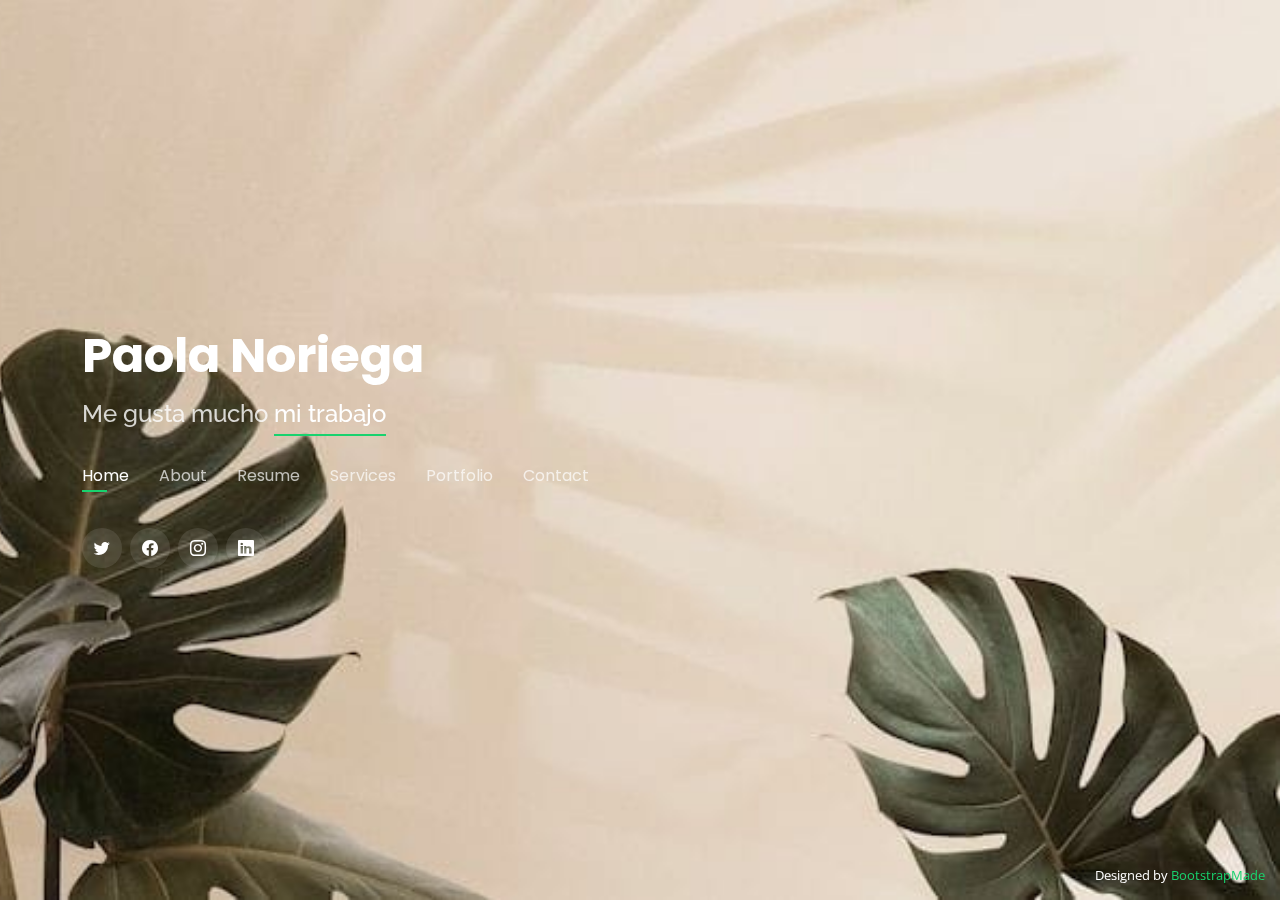
<file: index.html>
<!DOCTYPE html>
<html lang="en">

<head>
  <meta charset="utf-8">
  <meta content="width=device-width, initial-scale=1.0" name="viewport">

  <title>Personal Bootstrap Template</title>
  <meta content="" name="description">
  <meta content="" name="keywords">

  <!-- Favicons -->
  <link href="assets/img/favicon.png" rel="icon">
  <link href="assets/img/apple-touch-icon.png" rel="apple-touch-icon">

  <!-- Google Fonts -->
  <link href="https://fonts.googleapis.com/css?family=Open+Sans:300,300i,400,400i,600,600i,700,700i|Raleway:300,300i,400,400i,500,500i,600,600i,700,700i|Poppins:300,300i,400,400i,500,500i,600,600i,700,700i" rel="stylesheet">

  <!-- Vendor CSS Files -->
  <link href="assets/vendor/bootstrap/css/bootstrap.min.css" rel="stylesheet">
  <link href="assets/vendor/bootstrap-icons/bootstrap-icons.css" rel="stylesheet">
  <link href="assets/vendor/boxicons/css/boxicons.min.css" rel="stylesheet">
  <link href="assets/vendor/glightbox/css/glightbox.min.css" rel="stylesheet">
  <link href="assets/vendor/remixicon/remixicon.css" rel="stylesheet">
  <link href="assets/vendor/swiper/swiper-bundle.min.css" rel="stylesheet">

  <!-- Template Main CSS File -->
  <link href="assets/css/style.css" rel="stylesheet">

  <!-- =======================================================
  * Template Name: Personal
  * Updated: Sep 18 2023 with Bootstrap v5.3.2
  * Template URL: https://bootstrapmade.com/personal-free-resume-bootstrap-template/
  * Author: BootstrapMade.com
  * License: https://bootstrapmade.com/license/
  ======================================================== -->
</head>

<body>

  <!-- ======= Header ======= -->
  <header id="header">
    <div class="container">

      <h1><a href="index.html">Paola Noriega</a></h1>
      <!-- Uncomment below if you prefer to use an image logo -->
      <!-- <a href="index.html" class="mr-auto"><img src="assets/img/logo.png" alt="" class="img-fluid"></a> -->
      <h2> Me gusta mucho <span>mi trabajo</span></h2>

      <nav id="navbar" class="navbar">
        <ul>
          <li><a class="nav-link active" href="#header">Home</a></li>
          <li><a class="nav-link" href="#about">About</a></li>
          <li><a class="nav-link" href="#resume">Resume</a></li>
          <li><a class="nav-link" href="#services">Services</a></li>
          <li><a class="nav-link" href="#portfolio">Portfolio</a></li>
          <li><a class="nav-link" href="#contact">Contact</a></li>
        </ul>
        <i class="bi bi-list mobile-nav-toggle"></i>
      </nav><!-- .navbar -->

      <div class="social-links">
        <a href="#" class="twitter"><i class="bi bi-twitter"></i></a>
        <a href="#" class="facebook"><i class="bi bi-facebook"></i></a>
        <a href="#" class="instagram"><i class="bi bi-instagram"></i></a>
        <a href="#" class="linkedin"><i class="bi bi-linkedin"></i></a>
      </div>

    </div>
  </header><!-- End Header -->

  <!-- ======= About Section ======= -->
  <section id="about" class="about">

    <!-- ======= About Me ======= -->
    <div class="about-me container">

      <div class="section-title">
        <h2>About</h2>
        <p>Mi Biografia</p>
      </div>

      <div class="row">
        <div class="col-lg-4" data-aos="fade-right">
          <img src="assets/img/yopaola.jpeg" class="img-fluid" alt="">
        </div>
        <div class="col-lg-8 pt-4 pt-lg-0 content" data-aos="fade-left">
          
          <p class="fst-italic">
            
          </p>
          <div class="row">
            <div class="col-lg-6">
              <ul>
                <li><i class="bi bi-chevron-right"></i> <strong>Fecha de Nacimiento:</strong> <span>23 Mayo 2006</span></li>
                <li><i class="bi bi-chevron-right"></i> <strong>Instagram:</strong> <span>paoo_noriega</span></li>
                <li><i class="bi bi-chevron-right"></i> <strong>Telefono:</strong> <span>3564 362035</span></li>
                <li><i class="bi bi-chevron-right"></i> <strong>Ciudad:</strong> <span> San Francisco - Cordoba</span></li>
              </ul>
            </div>
            <div class="col-lg-6">
              <ul>
                <li><i class="bi bi-chevron-right"></i> <strong>Edad</strong> <span>17</span></li>
                <li><i class="bi bi-chevron-right"></i> <strong>Nivel:</strong> <span>Medio</span></li>
                <li><i class="bi bi-chevron-right"></i> <strong>Email:</strong> <span>pbnoriega@escuelasproa.edu.ar</span></li>
                <li><i class="bi bi-chevron-right"></i> <strong>Estado:</strong> <span>Independiente</span></li>
              </ul>
            </div>
          </div>
          <p>
            Me apasiona mi trabajo, ya que disfruto proponer ideas, diseñar y ver los resultados, me alegra mucho que mis clientes se sientan satisfechos.
          </p>
        </div>
      </div>

    </div><!-- End About Me -->

    <!-- ======= Counts ======= -->
    <div class="counts container">

      <div class="row">

        <div class="col-lg-3 col-md-6">
          <div class="count-box">
            <i class="bi bi-emoji-smile"></i>
            <span data-purecounter-start="0" data-purecounter-end="232" data-purecounter-duration="1" class="purecounter"></span>
            <p>Happy Clients</p>
          </div>
        </div>

        <div class="col-lg-3 col-md-6 mt-5 mt-md-0">
          <div class="count-box">
            <i class="bi bi-journal-richtext"></i>
            <span data-purecounter-start="0" data-purecounter-end="521" data-purecounter-duration="1" class="purecounter"></span>
            <p>Projects</p>
          </div>
        </div>

        <div class="col-lg-3 col-md-6 mt-5 mt-lg-0">
          <div class="count-box">
            <i class="bi bi-headset"></i>
            <span data-purecounter-start="0" data-purecounter-end="1463" data-purecounter-duration="1" class="purecounter"></span>
            <p>Hours Of Support</p>
          </div>
        </div>

        <div class="col-lg-3 col-md-6 mt-5 mt-lg-0">
          <div class="count-box">
            <i class="bi bi-award"></i>
            <span data-purecounter-start="0" data-purecounter-end="24" data-purecounter-duration="1" class="purecounter"></span>
            <p>Awards</p>
          </div>
        </div>

      </div>

    </div><!-- End Counts -->

    <!-- ======= Skills  ======= -->
    <div class="skills container">

      <div class="section-title">
        <h2>Skills</h2>
      </div>

      <div class="row skills-content">

        <div class="col-lg-6">

          <div class="progress">
            <span class="skill">HTML <i class="val">100%</i></span>
            <div class="progress-bar-wrap">
              <div class="progress-bar" role="progressbar" aria-valuenow="100" aria-valuemin="0" aria-valuemax="100"></div>
            </div>
          </div>

          <div class="progress">
            <span class="skill">CSS <i class="val">90%</i></span>
            <div class="progress-bar-wrap">
              <div class="progress-bar" role="progressbar" aria-valuenow="90" aria-valuemin="0" aria-valuemax="100"></div>
            </div>
          </div>

          <div class="progress">
            <span class="skill">JavaScript <i class="val">75%</i></span>
            <div class="progress-bar-wrap">
              <div class="progress-bar" role="progressbar" aria-valuenow="75" aria-valuemin="0" aria-valuemax="100"></div>
            </div>
          </div>

        </div>

        <div class="col-lg-6">

          <div class="progress">
            <span class="skill">PHP <i class="val">80%</i></span>
            <div class="progress-bar-wrap">
              <div class="progress-bar" role="progressbar" aria-valuenow="80" aria-valuemin="0" aria-valuemax="100"></div>
            </div>
          </div>

          <div class="progress">
            <span class="skill">WordPress/CMS <i class="val">90%</i></span>
            <div class="progress-bar-wrap">
              <div class="progress-bar" role="progressbar" aria-valuenow="90" aria-valuemin="0" aria-valuemax="100"></div>
            </div>
          </div>

          <div class="progress">
            <span class="skill">Photoshop <i class="val">55%</i></span>
            <div class="progress-bar-wrap">
              <div class="progress-bar" role="progressbar" aria-valuenow="55" aria-valuemin="0" aria-valuemax="100"></div>
            </div>
          </div>

        </div>

      </div>

    </div><!-- End Skills -->

    <!-- ======= Interests ======= -->
    <div class="interests container">

      <div class="section-title">
        <h2>Interests</h2>
      </div>

      <div class="row">
        <div class="col-lg-3 col-md-4">
          <div class="icon-box">
            <i class="ri-store-line" style="color: #ffbb2c;"></i>
            <h3>Lorem Ipsum</h3>
          </div>
        </div>
        <div class="col-lg-3 col-md-4 mt-4 mt-md-0">
          <div class="icon-box">
            <i class="ri-bar-chart-box-line" style="color: #5578ff;"></i>
            <h3>Dolor Sitema</h3>
          </div>
        </div>
        <div class="col-lg-3 col-md-4 mt-4 mt-md-0">
          <div class="icon-box">
            <i class="ri-calendar-todo-line" style="color: #e80368;"></i>
            <h3>Sed perspiciatis</h3>
          </div>
        </div>
        <div class="col-lg-3 col-md-4 mt-4 mt-lg-0">
          <div class="icon-box">
            <i class="ri-paint-brush-line" style="color: #e361ff;"></i>
            <h3>Magni Dolores</h3>
          </div>
        </div>
        <div class="col-lg-3 col-md-4 mt-4">
          <div class="icon-box">
            <i class="ri-database-2-line" style="color: #47aeff;"></i>
            <h3>Nemo Enim</h3>
          </div>
        </div>
        <div class="col-lg-3 col-md-4 mt-4">
          <div class="icon-box">
            <i class="ri-gradienter-line" style="color: #ffa76e;"></i>
            <h3>Eiusmod Tempor</h3>
          </div>
        </div>
        <div class="col-lg-3 col-md-4 mt-4">
          <div class="icon-box">
            <i class="ri-file-list-3-line" style="color: #11dbcf;"></i>
            <h3>Midela Teren</h3>
          </div>
        </div>
        <div class="col-lg-3 col-md-4 mt-4">
          <div class="icon-box">
            <i class="ri-price-tag-2-line" style="color: #4233ff;"></i>
            <h3>Pira Neve</h3>
          </div>
        </div>
        <div class="col-lg-3 col-md-4 mt-4">
          <div class="icon-box">
            <i class="ri-anchor-line" style="color: #b2904f;"></i>
            <h3>Dirada Pack</h3>
          </div>
        </div>
        <div class="col-lg-3 col-md-4 mt-4">
          <div class="icon-box">
            <i class="ri-disc-line" style="color: #b20969;"></i>
            <h3>Moton Ideal</h3>
          </div>
        </div>
        <div class="col-lg-3 col-md-4 mt-4">
          <div class="icon-box">
            <i class="ri-base-station-line" style="color: #ff5828;"></i>
            <h3>Verdo Park</h3>
          </div>
        </div>
        <div class="col-lg-3 col-md-4 mt-4">
          <div class="icon-box">
            <i class="ri-fingerprint-line" style="color: #29cc61;"></i>
            <h3>Flavor Nivelanda</h3>
          </div>
        </div>
      </div>

    </div><!-- End Interests -->

    <!-- ======= Testimonials ======= -->
    <div class="testimonials container">

      <div class="section-title">
        <h2>Testimonials</h2>
      </div>

      <div class="testimonials-slider swiper" data-aos="fade-up" data-aos-delay="100">
        <div class="swiper-wrapper">

          <div class="swiper-slide">
            <div class="testimonial-item">
              <p>
                <i class="bx bxs-quote-alt-left quote-icon-left"></i>
                Proin iaculis purus consequat sem cure digni ssim donec porttitora entum suscipit rhoncus. Accusantium quam, ultricies eget id, aliquam eget nibh et. Maecen aliquam, risus at semper.
                <i class="bx bxs-quote-alt-right quote-icon-right"></i>
              </p>
              <img src="assets/img/testimonials/testimonials-1.jpg" class="testimonial-img" alt="">
              <h3>Saul Goodman</h3>
              <h4>Ceo &amp; Founder</h4>
            </div>
          </div><!-- End testimonial item -->

          <div class="swiper-slide">
            <div class="testimonial-item">
              <p>
                <i class="bx bxs-quote-alt-left quote-icon-left"></i>
                Export tempor illum tamen malis malis eram quae irure esse labore quem cillum quid cillum eram malis quorum velit fore eram velit sunt aliqua noster fugiat irure amet legam anim culpa.
                <i class="bx bxs-quote-alt-right quote-icon-right"></i>
              </p>
              <img src="assets/img/testimonials/testimonials-2.jpg" class="testimonial-img" alt="">
              <h3>Sara Wilsson</h3>
              <h4>Designer</h4>
            </div>
          </div><!-- End testimonial item -->

          <div class="swiper-slide">
            <div class="testimonial-item">
              <p>
                <i class="bx bxs-quote-alt-left quote-icon-left"></i>
                Enim nisi quem export duis labore cillum quae magna enim sint quorum nulla quem veniam duis minim tempor labore quem eram duis noster aute amet eram fore quis sint minim.
                <i class="bx bxs-quote-alt-right quote-icon-right"></i>
              </p>
              <img src="assets/img/testimonials/testimonials-3.jpg" class="testimonial-img" alt="">
              <h3>Jena Karlis</h3>
              <h4>Store Owner</h4>
            </div>
          </div><!-- End testimonial item -->

          <div class="swiper-slide">
            <div class="testimonial-item">
              <p>
                <i class="bx bxs-quote-alt-left quote-icon-left"></i>
                Fugiat enim eram quae cillum dolore dolor amet nulla culpa multos export minim fugiat minim velit minim dolor enim duis veniam ipsum anim magna sunt elit fore quem dolore labore illum veniam.
                <i class="bx bxs-quote-alt-right quote-icon-right"></i>
              </p>
              <img src="assets/img/testimonials/testimonials-4.jpg" class="testimonial-img" alt="">
              <h3>Matt Brandon</h3>
              <h4>Freelancer</h4>
            </div>
          </div><!-- End testimonial item -->

          <div class="swiper-slide">
            <div class="testimonial-item">
              <p>
                <i class="bx bxs-quote-alt-left quote-icon-left"></i>
                Quis quorum aliqua sint quem legam fore sunt eram irure aliqua veniam tempor noster veniam enim culpa labore duis sunt culpa nulla illum cillum fugiat legam esse veniam culpa fore nisi cillum quid.
                <i class="bx bxs-quote-alt-right quote-icon-right"></i>
              </p>
              <img src="assets/img/testimonials/testimonials-5.jpg" class="testimonial-img" alt="">
              <h3>John Larson</h3>
              <h4>Entrepreneur</h4>
            </div>
          </div><!-- End testimonial item -->

        </div>
        <div class="swiper-pagination"></div>
      </div>

      <div class="owl-carousel testimonials-carousel">

      </div>

    </div><!-- End Testimonials  -->

  </section><!-- End About Section -->

  
  <!-- ======= Resume Section ======= -->
  <section id="resume" class="resume">
    <div class="container">

      <div class="section-title">
        <h2>Resume</h2>
        <p>Mi Resumen</p>
      </div>

      <div class="row">
        <div class="col-lg-6">
          <h3 class="resume-title"></h3>
          <div class="resume-item pb-0">
            <p><em>Mi carrera empieza cuando me empiezo a interesar y gustar mucho el mundo del diseño y como ambientan los espacios para que se vuelvan lugares en donde encontras paz, tranquilidad, entre otras cosas mas. Porque para mi no hay sensacion mas linda que estar en un espacio comodo.</em></p>
            
          </div>

          <h3 class="resume-title">Educación</h3>
          <div class="resume-item">
            <h5>2015 - 2019</h5>
            <p><em>Universidad de Belgrano Buenos Aires-Argentina</em></p>
            <p>En esta universidad realize mucho trabajo social profecional que me brindo experiencia laboral antes de graduarme. </p>
          </div>
          <div class="resume-item">
            <h5>2020 - 2022</h5>
            <p>durante dos años trabaje con una empresa y me iba bien pero decidi empezar a trabajar por mi cuenta.</p>
          </div>
        </div>
        <div class="col-lg-6">
          <h3 class="resume-title">Experiencia Profeiconal </h3>
          <div class="resume-item">
            <h5>2022 - Presente</h5>
            <p><em>San Francisco - Cordoba</em></p>
            <p>
            <ul>
              <li>Comencé a trabajar con personas que me conocian de la empresa en la que trabaje, me fui haciendo conocida y esto me llevo a tener mas trabajo. </li>
              <li>Solicité una pagina web donde yo pueda mostrar mis trabajos, los clientes me conozcan y demás.</li>
              <li>Actualmente sigo adquiriendo trabajo por la pagina y tambien hice mi propio estudio donde pueda trabajar mas comoda.</li>
              
            </ul>
            </p>
          </div>
          
    </div>
  </section><!-- End Resume Section -->
  

  <!-- ======= Services Section ======= -->
  <section id="services" class="services">
    <div class="container">

      <div class="section-title">
        <h2>Services</h2>
        <p>Mis Servicios</p>
      </div>

      <div class="row">
        <div class="col-lg-4 col-md-6 d-flex align-items-stretch">
          <div class="icon-box">
            <div class="icon"><i class="bx bxl-dribbble"></i></div>
            <h4><a href="">Excelente atención</a></h4>
          </div>
        </div>

        <div class="col-lg-4 col-md-6 d-flex align-items-stretch mt-4 mt-md-0">
          <div class="icon-box">
            <div class="icon"><i class="bx bx-file"></i></div>
            <h4><a href="">Diseño para todos los sectores</a></h4>
          </div>
        </div>

        <div class="col-lg-4 col-md-6 d-flex align-items-stretch mt-4 mt-lg-0">
          <div class="icon-box">
            <div class="icon"><i class="bx bx-tachometer"></i></div>
            <h4><a href="">Recibimos efectivo, dolares, tarjetas de cradito y debito</a></h4>

          </div>
        </div>

        <div class="col-lg-4 col-md-6 d-flex align-items-stretch mt-4">
          <div class="icon-box">
            <div class="icon"><i class="bx bx-world"></i></div>
            <h4><a href="">Descuentos imperdibles</a></h4>
          </div>
        </div>

        <div class="col-lg-4 col-md-6 d-flex align-items-stretch mt-4">
          <div class="icon-box">
            <div class="icon"><i class="bx bx-slideshow"></i></div>
            <h4><a href="">Resultados impecables</a></h4>
          </div>
        </div>

        <div class="col-lg-4 col-md-6 d-flex align-items-stretch mt-4">
          <div class="icon-box">
            <div class="icon"><i class="bx bx-arch"></i></div>
            <h4><a href="">Servivio técnico personal</a></h4>
          </div>
        </div>

      </div>

    </div>
  </section><!-- End Services Section -->

  <!-- ======= Portfolio Section ======= -->
  <section id="portfolio" class="portfolio">
    <div class="container">

      <div class="section-title">
        <h2>Portfolio</h2>
        <p>My Works</p>
      </div>

      <div class="row portfolio-container">

        <div class="col-lg-4 col-md-6 portfolio-item filter-app">
          <div class="portfolio-wrap">
            <img src="assets/img/img1.jpeg" class="img-fluid" alt="">
            <div class="portfolio-info">
              <h4>App 1</h4>
              <p>App</p>
              <div class="portfolio-links">
                <a href="assets/img/portfolio/portfolio-1.jpg" data-gallery="portfolioGallery" class="portfolio-lightbox" title="App 1"><i class="bx bx-plus"></i></a>
                <a href="portfolio-details.html" data-gallery="portfolioDetailsGallery" data-glightbox="type: external" class="portfolio-details-lightbox" title="Portfolio Details"><i class="bx bx-link"></i></a>
              </div>
            </div>
          </div>
        </div>

        <div class="col-lg-4 col-md-6 portfolio-item filter-web">
          <div class="portfolio-wrap">
            <img src="assets/img/img2.jpeg" class="img-fluid" alt="">
            <div class="portfolio-info">
              <h4>Web 3</h4>
              <p>Web</p>
              <div class="portfolio-links">
                <a href="assets/img/portfolio/portfolio-2.jpg" data-gallery="portfolioGallery" class="portfolio-lightbox" title="Web 3"><i class="bx bx-plus"></i></a>
                <a href="portfolio-details.html" data-gallery="portfolioDetailsGallery" data-glightbox="type: external" class="portfolio-details-lightbox" title="Portfolio Details"><i class="bx bx-link"></i></a>
              </div>
            </div>
          </div>
        </div>

        <div class="col-lg-4 col-md-6 portfolio-item filter-app">
          <div class="portfolio-wrap">
            <img src="assets/img/img3.jpeg" class="img-fluid" alt="">
            <div class="portfolio-info">
              <h4>App 2</h4>
              <p>App</p>
              <div class="portfolio-links">
                <a href="assets/img/portfolio/portfolio-3.jpg" data-gallery="portfolioGallery" class="portfolio-lightbox" title="App 2"><i class="bx bx-plus"></i></a>
                <a href="portfolio-details.html" data-gallery="portfolioDetailsGallery" data-glightbox="type: external" class="portfolio-details-lightbox" title="Portfolio Details"><i class="bx bx-link"></i></a>
              </div>
            </div>
          </div>
        </div>

        <div class="col-lg-4 col-md-6 portfolio-item filter-card">
          <div class="portfolio-wrap">
            <img src="assets/img/img4.jpeg" class="img-fluid" alt="">
            <div class="portfolio-info">
              <h4>Card 2</h4>
              <p>Card</p>
              <div class="portfolio-links">
                <a href="assets/img/portfolio/portfolio-4.jpg" data-gallery="portfolioGallery" class="portfolio-lightbox" title="Card 2"><i class="bx bx-plus"></i></a>
                <a href="portfolio-details.html" data-gallery="portfolioDetailsGallery" data-glightbox="type: external" class="portfolio-details-lightbox" title="Portfolio Details"><i class="bx bx-link"></i></a>
              </div>
            </div>
          </div>
        </div>

        <div class="col-lg-4 col-md-6 portfolio-item filter-web">
          <div class="portfolio-wrap">
            <img src="assets/img/img5.jpeg" class="img-fluid" alt="">
            <div class="portfolio-info">
              <h4>Web 2</h4>
              <p>Web</p>
              <div class="portfolio-links">
                <a href="assets/img/portfolio/portfolio-5.jpg" data-gallery="portfolioGallery" class="portfolio-lightbox" title="Web 2"><i class="bx bx-plus"></i></a>
                <a href="portfolio-details.html" data-gallery="portfolioDetailsGallery" data-glightbox="type: external" class="portfolio-details-lightbox" title="Portfolio Details"><i class="bx bx-link"></i></a>
              </div>
            </div>
          </div>
        </div>

        <div class="col-lg-4 col-md-6 portfolio-item filter-app">
          <div class="portfolio-wrap">
            <img src="assets/img/img6.jpeg" class="img-fluid" alt="">
            <div class="portfolio-info">
              <h4>App 3</h4>
              <p>App</p>
              <div class="portfolio-links">
                <a href="assets/img/portfolio/portfolio-6.jpg" data-gallery="portfolioGallery" class="portfolio-lightbox" title="App 3"><i class="bx bx-plus"></i></a>
                <a href="portfolio-details.html" data-gallery="portfolioDetailsGallery" data-glightbox="type: external" class="portfolio-details-lightbox" title="Portfolio Details"><i class="bx bx-link"></i></a>
              </div>
            </div>
          </div>
        </div>

      </div>

    </div>
  </section><!-- End Portfolio Section -->

  <!-- ======= Contact Section ======= -->
  <section id="contact" class="contact">
    <div class="container">

      <div class="section-title">
        <h2>Contacto</h2>
        <p>Contactame</p>
      </div>

      <div class="row mt-2">

        <div class="col-md-6 d-flex align-items-stretch">
          <div class="info-box">
            <i class="bx bx-map"></i>
            <h3>Sucursal</h3>
            <p>Costa Rica 638</p>
          </div>
        </div>

        <div class="col-md-6 mt-4 mt-md-0 d-flex align-items-stretch">
          <div class="info-box">
            <i class="bx bx-share-alt"></i>
            <h3>Redes Sociales</h3>
            <div class="social-links"> 
              <a href="https://www.instagram.com/paoo_noriega" class="instagram"><i class="bi bi-instagram"></i></a>
            </div>
          </div>
        </div>

        <div class="col-md-6 mt-4 d-flex align-items-stretch">
          <div class="info-box">
            <i class="bx bx-envelope"></i>
            <h3>Email</h3>
            <p>pbnoriega@escuelasproa.edu.ar</p>
          </div>
        </div>
        <div class="col-md-6 mt-4 d-flex align-items-stretch">
          <div class="info-box">
            <i class="bx bx-phone-call"></i>
            <h3>Telefono</h3>
            <p>3564 362035</p>
          </div>
        </div>
      </div>

      <form action="forms/contact.php" method="post" role="form" class="php-email-form mt-4">
        <div class="row">
          <div class="col-md-6 form-group">
            <input type="text" name="name" class="form-control" id="name" placeholder="Your Name" required>
          </div>
          <div class="col-md-6 form-group mt-3 mt-md-0">
            <input type="email" class="form-control" name="email" id="email" placeholder="Your Email" required>
          </div>
        </div>
        <div class="form-group mt-3">
          <input type="text" class="form-control" name="subject" id="subject" placeholder="Subject" required>
        </div>
        <div class="form-group mt-3">
          <textarea class="form-control" name="message" rows="5" placeholder="Message" required></textarea>
        </div>
        <div class="my-3">
          <div class="loading">Loading</div>
          <div class="error-message"></div>
          <div class="sent-message">Your message has been sent. Thank you!</div>
        </div>
        <div class="text-center"><button type="submit">Send Message</button></div>
      </form>

    </div>
  </section><!-- End Contact Section -->

  <div class="credits">
    <!-- All the links in the footer should remain intact. -->
    <!-- You can delete the links only if you purchased the pro version. -->
    <!-- Licensing information: https://bootstrapmade.com/license/ -->
    <!-- Purchase the pro version with working PHP/AJAX contact form: https://bootstrapmade.com/personal-free-resume-bootstrap-template/ -->
    Designed by <a href="https://bootstrapmade.com/">BootstrapMade</a>
  </div>

  <!-- Vendor JS Files -->
  <script src="assets/vendor/purecounter/purecounter_vanilla.js"></script>
  <script src="assets/vendor/bootstrap/js/bootstrap.bundle.min.js"></script>
  <script src="assets/vendor/glightbox/js/glightbox.min.js"></script>
  <script src="assets/vendor/isotope-layout/isotope.pkgd.min.js"></script>
  <script src="assets/vendor/swiper/swiper-bundle.min.js"></script>
  <script src="assets/vendor/waypoints/noframework.waypoints.js"></script>
  <script src="assets/vendor/php-email-form/validate.js"></script>

  <!-- Template Main JS File -->
  <script src="assets/js/main.js"></script>

</body>

</html>
</file>
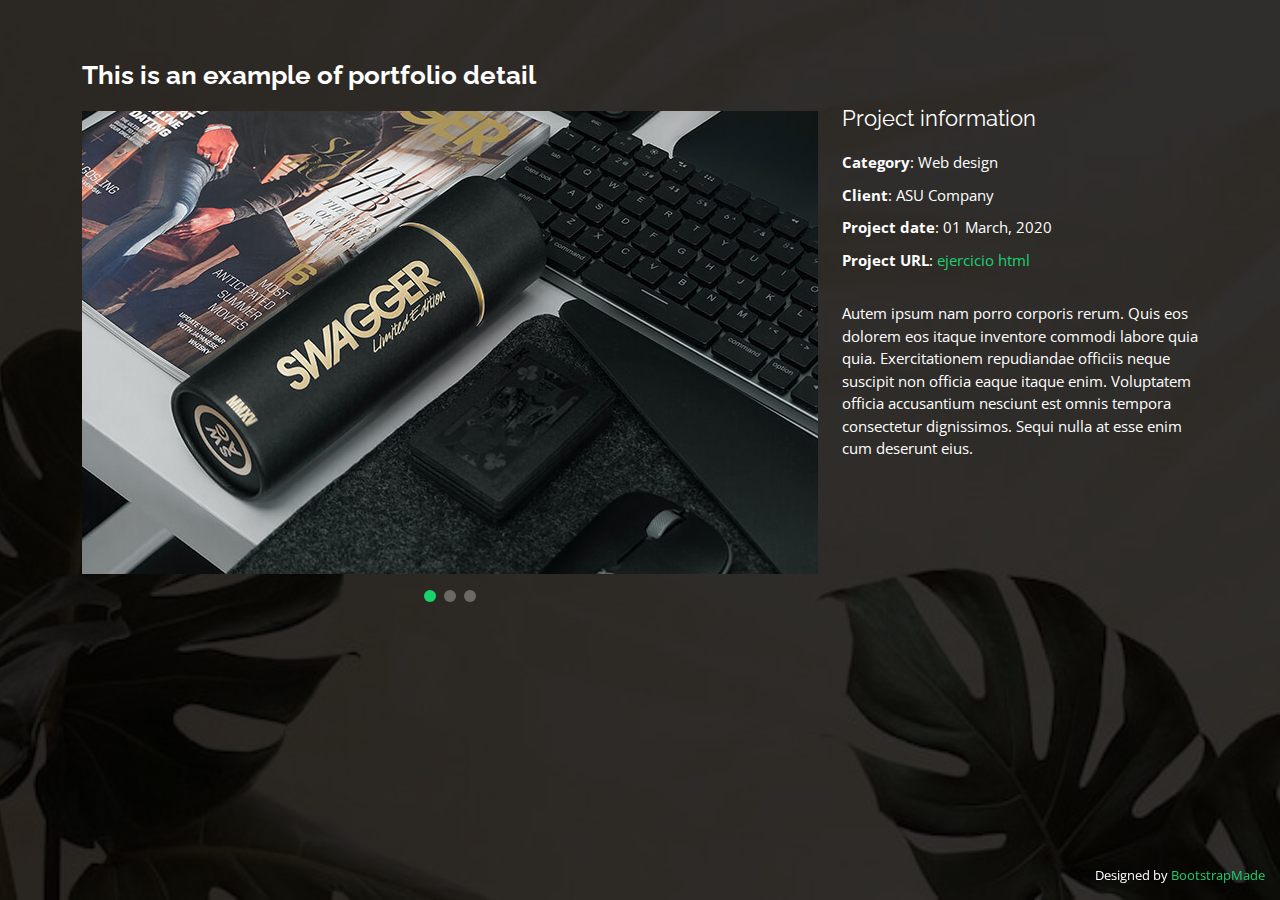
<file: portfolio-details.html>
<!DOCTYPE html>
<html lang="en">

<head>
  <meta charset="utf-8">
  <meta content="width=device-width, initial-scale=1.0" name="viewport">

  <title>Portfolio Details - Personal Bootstrap Template</title>
  <meta content="" name="description">
  <meta content="" name="keywords">

  <!-- Favicons -->
  <link href="assets/img/favicon.png" rel="icon">
  <link href="assets/img/apple-touch-icon.png" rel="apple-touch-icon">

  <!-- Google Fonts -->
  <link href="https://fonts.googleapis.com/css?family=Open+Sans:300,300i,400,400i,600,600i,700,700i|Raleway:300,300i,400,400i,500,500i,600,600i,700,700i|Poppins:300,300i,400,400i,500,500i,600,600i,700,700i" rel="stylesheet">

  <!-- Vendor CSS Files -->
  <link href="assets/vendor/bootstrap/css/bootstrap.min.css" rel="stylesheet">
  <link href="assets/vendor/bootstrap-icons/bootstrap-icons.css" rel="stylesheet">
  <link href="assets/vendor/boxicons/css/boxicons.min.css" rel="stylesheet">
  <link href="assets/vendor/glightbox/css/glightbox.min.css" rel="stylesheet">
  <link href="assets/vendor/remixicon/remixicon.css" rel="stylesheet">
  <link href="assets/vendor/swiper/swiper-bundle.min.css" rel="stylesheet">

  <!-- Template Main CSS File -->
  <link href="assets/css/style.css" rel="stylesheet">

  <!-- =======================================================
  * Template Name: Personal
  * Updated: Sep 18 2023 with Bootstrap v5.3.2
  * Template URL: https://bootstrapmade.com/personal-free-resume-bootstrap-template/
  * Author: BootstrapMade.com
  * License: https://bootstrapmade.com/license/
  ======================================================== -->
</head>

<body>

  <main id="main">

    <!-- ======= Portfolio Details ======= -->
    <div id="portfolio-details" class="portfolio-details">
      <div class="container">

        <div class="row">

          <div class="col-lg-8">
            <h2 class="portfolio-title">This is an example of portfolio detail</h2>

            <div class="portfolio-details-slider swiper">
              <div class="swiper-wrapper align-items-center">

                <div class="swiper-slide">
                  <img src="assets/img/portfolio/portfolio-details-1.jpg" alt="">
                </div>

                <div class="swiper-slide">
                  <img src="assets/img/portfolio/portfolio-details-2.jpg" alt="">
                </div>

                <div class="swiper-slide">
                  <img src="assets/img/portfolio/portfolio-details-3.jpg" alt="">
                </div>

              </div>
              <div class="swiper-pagination"></div>
            </div>

          </div>

          <div class="col-lg-4 portfolio-info">
            <h3>Project information</h3>
            <ul>
              <li><strong>Category</strong>: Web design</li>
              <li><strong>Client</strong>: ASU Company</li>
              <li><strong>Project date</strong>: 01 March, 2020</li>
              <li><strong>Project URL</strong>: <a href="index.html" target="_blanck">ejercicio html</a></li>
            </ul>

            <p>
              Autem ipsum nam porro corporis rerum. Quis eos dolorem eos itaque inventore commodi labore quia quia. Exercitationem repudiandae officiis neque suscipit non officia eaque itaque enim. Voluptatem officia accusantium nesciunt est omnis tempora consectetur dignissimos. Sequi nulla at esse enim cum deserunt eius.
            </p>
          </div>

        </div>

      </div>
    </div><!-- End Portfolio Details -->

  </main><!-- End #main -->

  <div class="credits">
    <!-- All the links in the footer should remain intact. -->
    <!-- You can delete the links only if you purchased the pro version. -->
    <!-- Licensing information: https://bootstrapmade.com/license/ -->
    <!-- Purchase the pro version with working PHP/AJAX contact form: https://bootstrapmade.com/personal-free-resume-bootstrap-template/ -->
    Designed by <a href="https://bootstrapmade.com/">BootstrapMade</a>
  </div>

  <!-- Vendor JS Files -->
  <script src="assets/vendor/purecounter/purecounter_vanilla.js"></script>
  <script src="assets/vendor/bootstrap/js/bootstrap.bundle.min.js"></script>
  <script src="assets/vendor/glightbox/js/glightbox.min.js"></script>
  <script src="assets/vendor/isotope-layout/isotope.pkgd.min.js"></script>
  <script src="assets/vendor/swiper/swiper-bundle.min.js"></script>
  <script src="assets/vendor/waypoints/noframework.waypoints.js"></script>
  <script src="assets/vendor/php-email-form/validate.js"></script>

  <!-- Template Main JS File -->
  <script src="assets/js/main.js"></script>

</body>

</html>
</file>
<file: assets/css/style.css>
/**
* Template Name: Personal
* Updated: Sep 18 2023 with Bootstrap v5.3.2
* Template URL: https://bootstrapmade.com/personal-free-resume-bootstrap-template/
* Author: BootstrapMade.com
* License: https://bootstrapmade.com/license/
*/

/*--------------------------------------------------------------
# General
--------------------------------------------------------------*/
body {
  font-family: "Open Sans", sans-serif;
  background-color: #040404;
  color: #fff;
  position: relative;
  background: transparent;
}

body::before {
  content: "";
  position: fixed;
  background: #040404 url("../img/fondo2.jpeg") top right no-repeat;
  background-size: cover;
  left: 0;
  right: 0;
  top: 0;
  height: 100vh;
  z-index: -1;
}

@media (min-width: 1024px) {
  body::before {
    background-attachment: fixed;
  }
}

a {
  color: #18d26e;
  text-decoration: none;
}

a:hover {
  color: #35e888;
  text-decoration: none;
}

h1,
h2,
h3,
h4,
h5,
h6 {
  font-family: "Raleway", sans-serif;
}

/*--------------------------------------------------------------
# Header
--------------------------------------------------------------*/
#header {
  transition: ease-in-out 0.3s;
  position: relative;
  height: 100vh;
  display: flex;
  align-items: center;
  z-index: 997;
  overflow-y: auto;
}

#header * {
  transition: ease-in-out 0.3s;
}

#header h1 {
  font-size: 48px;
  margin: 0;
  padding: 0;
  line-height: 1;
  font-weight: 700;
  font-family: "Poppins", sans-serif;
}

#header h1 a,
#header h1 a:hover {
  color: #fff;
  line-height: 1;
  display: inline-block;
}

#header h2 {
  font-size: 24px;
  margin-top: 20px;
  color: rgba(255, 255, 255, 0.8);
}

#header h2 span {
  color: #fff;
  border-bottom: 2px solid #18d26e;
  padding-bottom: 6px;
}

#header img {
  padding: 0;
  margin: 0;
}

#header .social-links {
  margin-top: 40px;
  display: flex;
}

#header .social-links a {
  font-size: 16px;
  display: flex;
  justify-content: center;
  align-items: center;
  background: rgba(255, 255, 255, 0.1);
  color: #fff;
  line-height: 1;
  margin-right: 8px;
  border-radius: 50%;
  width: 40px;
  height: 40px;
}

#header .social-links a:hover {
  background: #18d26e;
}

@media (max-width: 992px) {
  #header h1 {
    font-size: 36px;
  }

  #header h2 {
    font-size: 20px;
    line-height: 30px;
  }

  #header .social-links {
    margin-top: 15px;
  }

  #header .container {
    display: flex;
    flex-direction: column;
    align-items: center;
  }
}

/* Header Top */
#header.header-top {
  height: 80px;
  position: fixed;
  left: 0;
  top: 0;
  right: 0;
  background: rgba(0, 0, 0, 0.9);
}

#header.header-top .social-links,
#header.header-top h2 {
  display: none;
}

#header.header-top h1 {
  margin-right: auto;
  font-size: 36px;
}

#header.header-top img {
  max-height: 60px;
  margin-right: 20px !important;
}

#header.header-top .container {
  display: flex;
  align-items: center;
}

#header.header-top .navbar {
  margin: 0;
}

@media (max-width: 768px) {
  #header.header-top {
    height: 60px;
  }

  #header.header-top h1 {
    font-size: 26px;
  }
}

/*--------------------------------------------------------------
# Navigation Menu
--------------------------------------------------------------*/
/**
* Desktop Navigation 
*/
.navbar {
  padding: 0;
  margin-top: 35px;
}

.navbar ul {
  margin: 0;
  padding: 0;
  display: flex;
  list-style: none;
  align-items: center;
}

.navbar li {
  position: relative;
}

.navbar li+li {
  margin-left: 30px;
}

.navbar a,
.navbar a:focus {
  display: flex;
  align-items: center;
  justify-content: space-between;
  padding: 0;
  font-family: "Poppins", sans-serif;
  font-size: 16px;
  font-weight: 400;
  color: rgba(255, 255, 255, 0.7);
  white-space: nowrap;
  transition: 0.3s;
}

.navbar a i,
.navbar a:focus i {
  font-size: 12px;
  line-height: 0;
  margin-left: 5px;
}

.navbar a:before {
  content: "";
  position: absolute;
  width: 0;
  height: 2px;
  bottom: -4px;
  left: 0;
  background-color: #18d26e;
  visibility: hidden;
  width: 0px;
  transition: all 0.3s ease-in-out 0s;
}

.navbar a:hover:before,
.navbar li:hover>a:before,
.navbar .active:before {
  visibility: visible;
  width: 25px;
}

.navbar a:hover,
.navbar .active,
.navbar .active:focus,
.navbar li:hover>a {
  color: #fff;
}

/**
* Mobile Navigation 
*/
.mobile-nav-toggle {
  color: #fff;
  font-size: 28px;
  cursor: pointer;
  display: none;
  line-height: 0;
  transition: 0.5s;
  position: fixed;
  right: 15px;
  top: 15px;
}

@media (max-width: 991px) {
  .mobile-nav-toggle {
    display: block;
  }

  .navbar ul {
    display: none;
  }
}

.navbar-mobile {
  position: fixed;
  overflow: hidden;
  top: 0;
  right: 0;
  left: 0;
  bottom: 0;
  background: rgba(0, 0, 0, 0.9);
  transition: 0.3s;
  z-index: 999;
  margin-top: 0;
}

.navbar-mobile .mobile-nav-toggle {
  position: absolute;
  top: 15px;
  right: 15px;
}

.navbar-mobile ul {
  display: block;
  position: absolute;
  top: 55px;
  right: 15px;
  bottom: 45px;
  left: 15px;
  padding: 10px 0;
  overflow-y: auto;
  transition: 0.3s;
  border: 2px solid rgba(255, 255, 255, 0.2);
}

.navbar-mobile li {
  padding: 12px 20px;
}

.navbar-mobile li+li {
  margin: 0;
}

.navbar-mobile a,
.navbar-mobile a:focus {
  font-size: 16px;
  position: relative;
}

/*--------------------------------------------------------------
# Sections General
--------------------------------------------------------------*/
section {
  overflow: hidden;
  position: absolute;
  width: 100%;
  top: 140px;
  bottom: 100%;
  opacity: 0;
  transition: ease-in-out 0.4s;
  z-index: 2;
}

section.section-show {
  top: 100px;
  bottom: auto;
  opacity: 1;
  padding-bottom: 45px;
}

section .container {
  background: rgba(0, 0, 0, 0.9);
  padding: 30px;
}

@media (max-width: 768px) {
  section {
    top: 120px;
  }

  section.section-show {
    top: 80px;
  }
}

.section-title h2 {
  font-size: 14px;
  font-weight: 500;
  padding: 0;
  line-height: 1px;
  margin: 0 0 20px 0;
  letter-spacing: 2px;
  text-transform: uppercase;
  color: #aaaaaa;
  font-family: "Poppins", sans-serif;
}

.section-title h2::after {
  content: "";
  width: 120px;
  height: 1px;
  display: inline-block;
  background: #4ceb95;
  margin: 4px 10px;
}

.section-title p {
  margin: 0;
  margin: -15px 0 15px 0;
  font-size: 36px;
  font-weight: 700;
  text-transform: uppercase;
  font-family: "Poppins", sans-serif;
  color: #fff;
}

/*--------------------------------------------------------------
# About
--------------------------------------------------------------*/
.about-me .content h3 {
  font-weight: 700;
  font-size: 26px;
  color: #18d26e;
}

.about-me .content ul {
  list-style: none;
  padding: 0;
}

.about-me .content ul li {
  margin-bottom: 20px;
  display: flex;
  align-items: center;
}

.about-me .content ul strong {
  margin-right: 10px;
}

.about-me .content ul i {
  font-size: 16px;
  margin-right: 5px;
  color: #18d26e;
  line-height: 0;
}

.about-me .content p:last-child {
  margin-bottom: 0;
}

/*--------------------------------------------------------------
# Counts
--------------------------------------------------------------*/
.counts {
  padding: 70px 0 60px;
}

.counts .count-box {
  padding: 30px 30px 25px 30px;
  width: 100%;
  position: relative;
  text-align: center;
  background: rgba(255, 255, 255, 0.08);
}

.counts .count-box i {
  position: absolute;
  top: -25px;
  left: 50%;
  transform: translateX(-50%);
  font-size: 24px;
  background: rgba(255, 255, 255, 0.1);
  padding: 12px;
  color: #18d26e;
  border-radius: 50px;
  line-height: 0;
}

.counts .count-box span {
  font-size: 36px;
  display: block;
  font-weight: 600;
  color: #fff;
}

.counts .count-box p {
  padding: 0;
  margin: 0;
  font-family: "Raleway", sans-serif;
  font-size: 14px;
}

/*--------------------------------------------------------------
# Skills
--------------------------------------------------------------*/
.skills .progress {
  height: 60px;
  display: block;
  background: none;
  border-radius: 0;
}

.skills .progress .skill {
  padding: 10px 0;
  margin: 0;
  text-transform: uppercase;
  display: block;
  font-weight: 600;
  font-family: "Poppins", sans-serif;
  color: #fff;
}

.skills .progress .skill .val {
  float: right;
  font-style: normal;
}

.skills .progress-bar-wrap {
  background: rgba(255, 255, 255, 0.2);
}

.skills .progress-bar {
  width: 1px;
  height: 10px;
  transition: 0.9s;
  background-color: #18d26e;
}

/*--------------------------------------------------------------
# Interests
--------------------------------------------------------------*/
.interests .icon-box {
  display: flex;
  align-items: center;
  padding: 20px;
  background: rgba(255, 255, 255, 0.08);
  transition: ease-in-out 0.3s;
}

.interests .icon-box i {
  font-size: 32px;
  padding-right: 10px;
  line-height: 1;
}

.interests .icon-box h3 {
  font-weight: 700;
  margin: 0;
  padding: 0;
  line-height: 1;
  font-size: 16px;
  color: #fff;
}

.interests .icon-box:hover {
  background: rgba(255, 255, 255, 0.12);
}

/*--------------------------------------------------------------
# Testimonials
--------------------------------------------------------------*/
.testimonials .testimonials-carousel,
.testimonials .testimonials-slider {
  overflow: hidden;
}

.testimonials .testimonial-item {
  box-sizing: content-box;
  min-height: 320px;
}

.testimonials .testimonial-item .testimonial-img {
  width: 90px;
  border-radius: 50%;
  margin: -40px 0 0 40px;
  position: relative;
  z-index: 2;
  border: 6px solid rgba(255, 255, 255, 0.12);
}

.testimonials .testimonial-item h3 {
  font-size: 18px;
  font-weight: bold;
  margin: 10px 0 5px 45px;
  color: #fff;
}

.testimonials .testimonial-item h4 {
  font-size: 14px;
  color: #999;
  margin: 0 0 0 45px;
}

.testimonials .testimonial-item .quote-icon-left,
.testimonials .testimonial-item .quote-icon-right {
  color: rgba(255, 255, 255, 0.25);
  font-size: 26px;
}

.testimonials .testimonial-item .quote-icon-left {
  display: inline-block;
  left: -5px;
  position: relative;
}

.testimonials .testimonial-item .quote-icon-right {
  display: inline-block;
  right: -5px;
  position: relative;
  top: 10px;
}

.testimonials .testimonial-item p {
  font-style: italic;
  margin: 0 15px 0 15px;
  padding: 20px 20px 60px 20px;
  background: rgba(255, 255, 255, 0.1);
  position: relative;
  border-radius: 6px;
  position: relative;
  z-index: 1;
}

.testimonials .swiper-pagination {
  margin-top: 20px;
  position: relative;
}

.testimonials .swiper-pagination .swiper-pagination-bullet {
  width: 12px;
  height: 12px;
  opacity: 1;
  background-color: rgba(255, 255, 255, 0.3);
}

.testimonials .swiper-pagination .swiper-pagination-bullet-active {
  background-color: #18d26e;
}

/*--------------------------------------------------------------
# Resume
--------------------------------------------------------------*/
.resume .resume-title {
  font-size: 26px;
  font-weight: 700;
  margin-top: 20px;
  margin-bottom: 20px;
  color: #fff;
}

.resume .resume-item {
  padding: 0 0 20px 20px;
  margin-top: -2px;
  border-left: 2px solid rgba(255, 255, 255, 0.2);
  position: relative;
}

.resume .resume-item h4 {
  line-height: 18px;
  font-size: 18px;
  font-weight: 600;
  text-transform: uppercase;
  font-family: "Poppins", sans-serif;
  color: #18d26e;
  margin-bottom: 10px;
}

.resume .resume-item h5 {
  font-size: 16px;
  background: rgba(255, 255, 255, 0.15);
  padding: 5px 15px;
  display: inline-block;
  font-weight: 600;
  margin-bottom: 10px;
}

.resume .resume-item ul {
  padding-left: 20px;
}

.resume .resume-item ul li {
  padding-bottom: 10px;
}

.resume .resume-item:last-child {
  padding-bottom: 0;
}

.resume .resume-item::before {
  content: "";
  position: absolute;
  width: 16px;
  height: 16px;
  border-radius: 50px;
  left: -9px;
  top: 0;
  background: #18d26e;
  border: 2px solid #18d26e;
}

/*--------------------------------------------------------------
# Services
--------------------------------------------------------------*/
.services .icon-box {
  text-align: center;
  background: rgba(204, 204, 204, 0.1);
  padding: 80px 20px;
  transition: all ease-in-out 0.3s;
}

.services .icon-box .icon {
  margin: 0 auto;
  width: 64px;
  height: 64px;
  background: #18d26e;
  border-radius: 5px;
  transition: all 0.3s ease-out 0s;
  display: flex;
  align-items: center;
  justify-content: center;
  margin-bottom: 20px;
  transform-style: preserve-3d;
}

.services .icon-box .icon i {
  color: #fff;
  font-size: 28px;
}

.services .icon-box .icon::before {
  position: absolute;
  content: "";
  left: -8px;
  top: -8px;
  height: 100%;
  width: 100%;
  background: rgba(255, 255, 255, 0.15);
  border-radius: 5px;
  transition: all 0.3s ease-out 0s;
  transform: translateZ(-1px);
}

.services .icon-box h4 {
  font-weight: 700;
  margin-bottom: 15px;
  font-size: 24px;
}

.services .icon-box h4 a {
  color: #fff;
}

.services .icon-box p {
  line-height: 24px;
  font-size: 14px;
  margin-bottom: 0;
}

.services .icon-box:hover {
  background: #18d26e;
  border-color: #18d26e;
}

.services .icon-box:hover .icon {
  background: #fff;
}

.services .icon-box:hover .icon i {
  color: #18d26e;
}

.services .icon-box:hover .icon::before {
  background: #35e888;
}

.services .icon-box:hover h4 a,
.services .icon-box:hover p {
  color: #fff;
}

/*--------------------------------------------------------------
# Portfolio
--------------------------------------------------------------*/
.portfolio .portfolio-item {
  margin-bottom: 30px;
}

.portfolio #portfolio-flters {
  padding: 0;
  margin: 0 auto 15px auto;
  list-style: none;
  text-align: center;
  border-radius: 50px;
  padding: 2px 15px;
}

.portfolio #portfolio-flters li {
  cursor: pointer;
  display: inline-block;
  padding: 8px 16px 10px 16px;
  font-size: 14px;
  font-weight: 600;
  line-height: 1;
  text-transform: uppercase;
  color: #fff;
  background: rgba(255, 255, 255, 0.1);
  margin: 0 3px 10px 3px;
  transition: all 0.3s ease-in-out;
  border-radius: 4px;
}

.portfolio #portfolio-flters li:hover,
.portfolio #portfolio-flters li.filter-active {
  background: #18d26e;
}

.portfolio #portfolio-flters li:last-child {
  margin-right: 0;
}

.portfolio .portfolio-wrap {
  transition: 0.3s;
  position: relative;
  overflow: hidden;
  z-index: 1;
  background: rgba(0, 0, 0, 0.6);
}

.portfolio .portfolio-wrap::before {
  content: "";
  background: rgba(0, 0, 0, 0.6);
  position: absolute;
  left: 30px;
  right: 30px;
  top: 30px;
  bottom: 30px;
  transition: all ease-in-out 0.3s;
  z-index: 2;
  opacity: 0;
}

.portfolio .portfolio-wrap .portfolio-info {
  opacity: 0;
  position: absolute;
  top: 0;
  left: 0;
  right: 0;
  bottom: 0;
  text-align: center;
  z-index: 3;
  transition: all ease-in-out 0.3s;
  display: flex;
  flex-direction: column;
  justify-content: center;
  align-items: center;
}

.portfolio .portfolio-wrap .portfolio-info::before {
  display: block;
  content: "";
  width: 48px;
  height: 48px;
  position: absolute;
  top: 35px;
  left: 35px;
  border-top: 3px solid #fff;
  border-left: 3px solid #fff;
  transition: all 0.5s ease 0s;
  z-index: 9994;
}

.portfolio .portfolio-wrap .portfolio-info::after {
  display: block;
  content: "";
  width: 48px;
  height: 48px;
  position: absolute;
  bottom: 35px;
  right: 35px;
  border-bottom: 3px solid #fff;
  border-right: 3px solid #fff;
  transition: all 0.5s ease 0s;
  z-index: 9994;
}

.portfolio .portfolio-wrap .portfolio-info h4 {
  font-size: 20px;
  color: #fff;
  font-weight: 600;
}

.portfolio .portfolio-wrap .portfolio-info p {
  color: #ffffff;
  font-size: 14px;
  text-transform: uppercase;
  padding: 0;
  margin: 0;
}

.portfolio .portfolio-wrap .portfolio-links {
  text-align: center;
  z-index: 4;
}

.portfolio .portfolio-wrap .portfolio-links a {
  color: #fff;
  margin: 0 2px;
  font-size: 28px;
  display: inline-block;
  transition: 0.3s;
}

.portfolio .portfolio-wrap .portfolio-links a:hover {
  color: #63eda3;
}

.portfolio .portfolio-wrap:hover::before {
  top: 0;
  left: 0;
  right: 0;
  bottom: 0;
  opacity: 1;
}

.portfolio .portfolio-wrap:hover .portfolio-info {
  opacity: 1;
}

.portfolio .portfolio-wrap:hover .portfolio-info::before {
  top: 15px;
  left: 15px;
}

.portfolio .portfolio-wrap:hover .portfolio-info::after {
  bottom: 15px;
  right: 15px;
}

/*--------------------------------------------------------------
# Portfolio Details
--------------------------------------------------------------*/
.portfolio-details {
  padding-top: 40px;
  background: rgba(0, 0, 0, 0.8);
  position: fixed;
  left: 0;
  right: 0;
  top: 0;
  bottom: 0;
  overflow-y: auto;
}

.portfolio-details .container {
  padding-top: 20px;
  padding-bottom: 40px;
}

.portfolio-details .portfolio-title {
  font-size: 26px;
  font-weight: 700;
  margin-bottom: 20px;
}

.portfolio-details .portfolio-info {
  padding-top: 45px;
}

.portfolio-details .portfolio-info h3 {
  font-size: 22px;
  font-weight: 400;
  margin-bottom: 20px;
}

.portfolio-details .portfolio-info ul {
  list-style: none;
  padding: 0;
  font-size: 15px;
}

.portfolio-details .portfolio-info ul li+li {
  margin-top: 10px;
}

.portfolio-details .portfolio-info p {
  font-size: 15px;
  padding: 15px 0 0 0;
}

@media (max-width: 992px) {
  .portfolio-details .portfolio-info {
    padding-top: 20px;
  }
}

.portfolio-details .swiper-pagination {
  margin-top: 20px;
  position: relative;
}

.portfolio-details .swiper-pagination .swiper-pagination-bullet {
  width: 12px;
  height: 12px;
  opacity: 1;
  background-color: rgba(255, 255, 255, 0.3);
}

.portfolio-details .swiper-pagination .swiper-pagination-bullet-active {
  background-color: #18d26e;
}

/*--------------------------------------------------------------
# Contact
--------------------------------------------------------------*/
.contact .info-box {
  color: #444444;
  padding: 20px;
  width: 100%;
  background: rgba(255, 255, 255, 0.08);
}

.contact .info-box i.bx {
  font-size: 24px;
  color: #18d26e;
  border-radius: 50%;
  padding: 14px;
  float: left;
  background: rgba(255, 255, 255, 0.1);
}

.contact .info-box h3 {
  font-size: 20px;
  color: rgba(255, 255, 255, 0.5);
  font-weight: 700;
  margin: 10px 0 8px 68px;
}

.contact .info-box p {
  padding: 0;
  color: #fff;
  line-height: 24px;
  font-size: 14px;
  margin: 0 0 0 68px;
}

.contact .info-box .social-links {
  margin: 5px 0 0 68px;
  display: flex;
}

.contact .info-box .social-links a {
  font-size: 18px;
  display: inline-block;
  color: #fff;
  line-height: 1;
  margin-right: 12px;
  transition: 0.3s;
}

.contact .info-box .social-links a:hover {
  color: #18d26e;
}

.contact .php-email-form {
  padding: 30px;
  background: rgba(255, 255, 255, 0.08);
}

.contact .php-email-form .error-message {
  display: none;
  background: rgba(255, 255, 255, 0.08);
  background: #ed3c0d;
  text-align: left;
  padding: 15px;
  font-weight: 600;
}

.contact .php-email-form .error-message br+br {
  margin-top: 25px;
}

.contact .php-email-form .sent-message {
  display: none;
  background: rgba(255, 255, 255, 0.08);
  background: #18d26e;
  text-align: center;
  padding: 15px;
  font-weight: 600;
}

.contact .php-email-form .loading {
  display: none;
  background: rgba(255, 255, 255, 0.08);
  text-align: center;
  padding: 15px;
}

.contact .php-email-form .loading:before {
  content: "";
  display: inline-block;
  border-radius: 50%;
  width: 24px;
  height: 24px;
  margin: 0 10px -6px 0;
  border: 3px solid #18d26e;
  border-top-color: #eee;
  animation: animate-loading 1s linear infinite;
}

.contact .php-email-form input,
.contact .php-email-form textarea {
  border-radius: 0;
  box-shadow: none;
  font-size: 14px;
  background: rgba(255, 255, 255, 0.08);
  border: 0;
  transition: 0.3s;
  color: #fff;
}

.contact .php-email-form input:focus,
.contact .php-email-form textarea:focus {
  background-color: rgba(255, 255, 255, 0.11);
}

.contact .php-email-form input::-moz-placeholder,
.contact .php-email-form textarea::-moz-placeholder {
  color: rgba(255, 255, 255, 0.3);
  opacity: 1;
}

.contact .php-email-form input::placeholder,
.contact .php-email-form textarea::placeholder {
  color: rgba(255, 255, 255, 0.3);
  opacity: 1;
}

.contact .php-email-form input {
  padding: 10px 15px;
}

.contact .php-email-form textarea {
  padding: 12px 15px;
}

.contact .php-email-form button[type=submit] {
  background: #18d26e;
  border: 0;
  padding: 10px 30px;
  color: #fff;
  transition: 0.4s;
  border-radius: 4px;
}

.contact .php-email-form button[type=submit]:hover {
  background: #15bb62;
}

@keyframes animate-loading {
  0% {
    transform: rotate(0deg);
  }

  100% {
    transform: rotate(360deg);
  }
}

/*--------------------------------------------------------------
# Credits
--------------------------------------------------------------*/
.credits {
  position: fixed;
  right: 0;
  left: 0;
  bottom: 0;
  padding: 15px;
  text-align: right;
  font-size: 13px;
  color: #fff;
  z-index: 999999;
}

@media (max-width: 992px) {
  .credits {
    text-align: center;
    padding: 10px;
    background: rgba(0, 0, 0, 0.8);
  }
}

.credits a {
  color: #18d26e;
  transition: 0.3s;
}

.credits a:hover {
  color: #fff;
}
</file>
